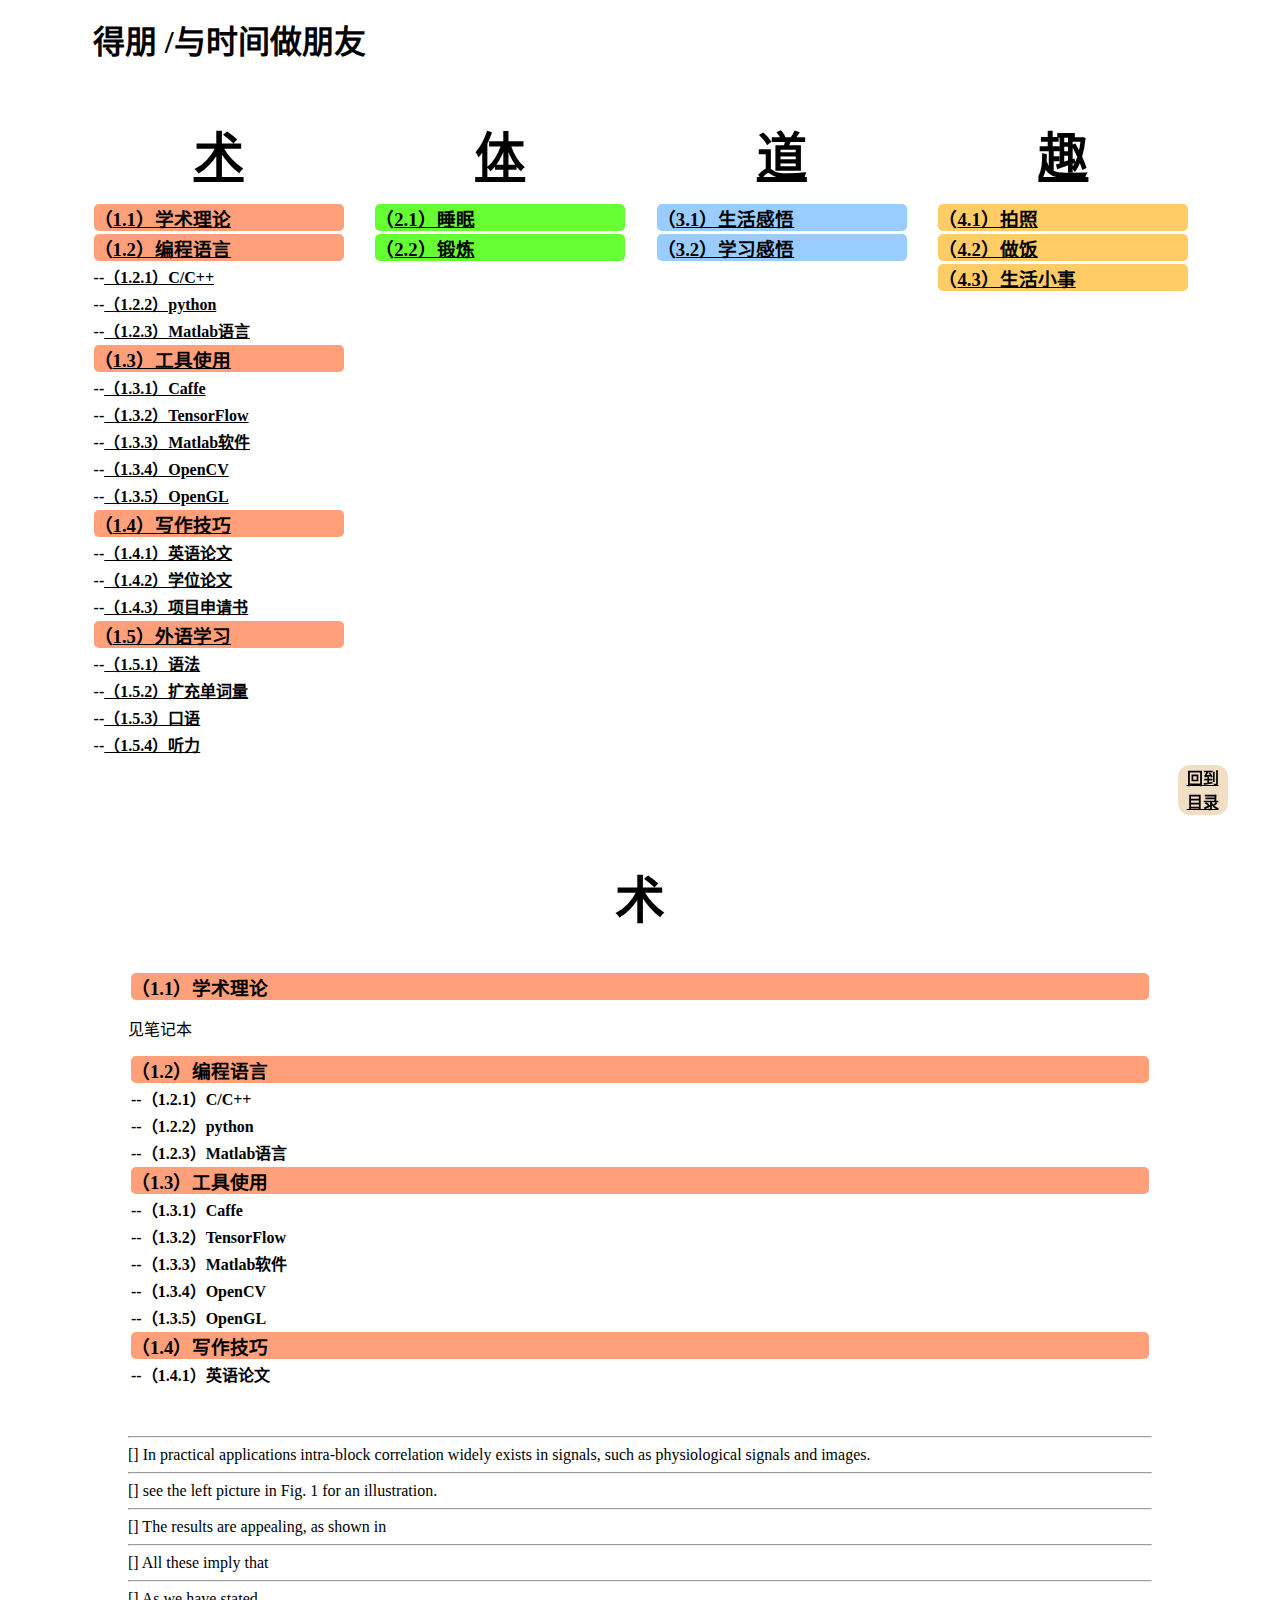
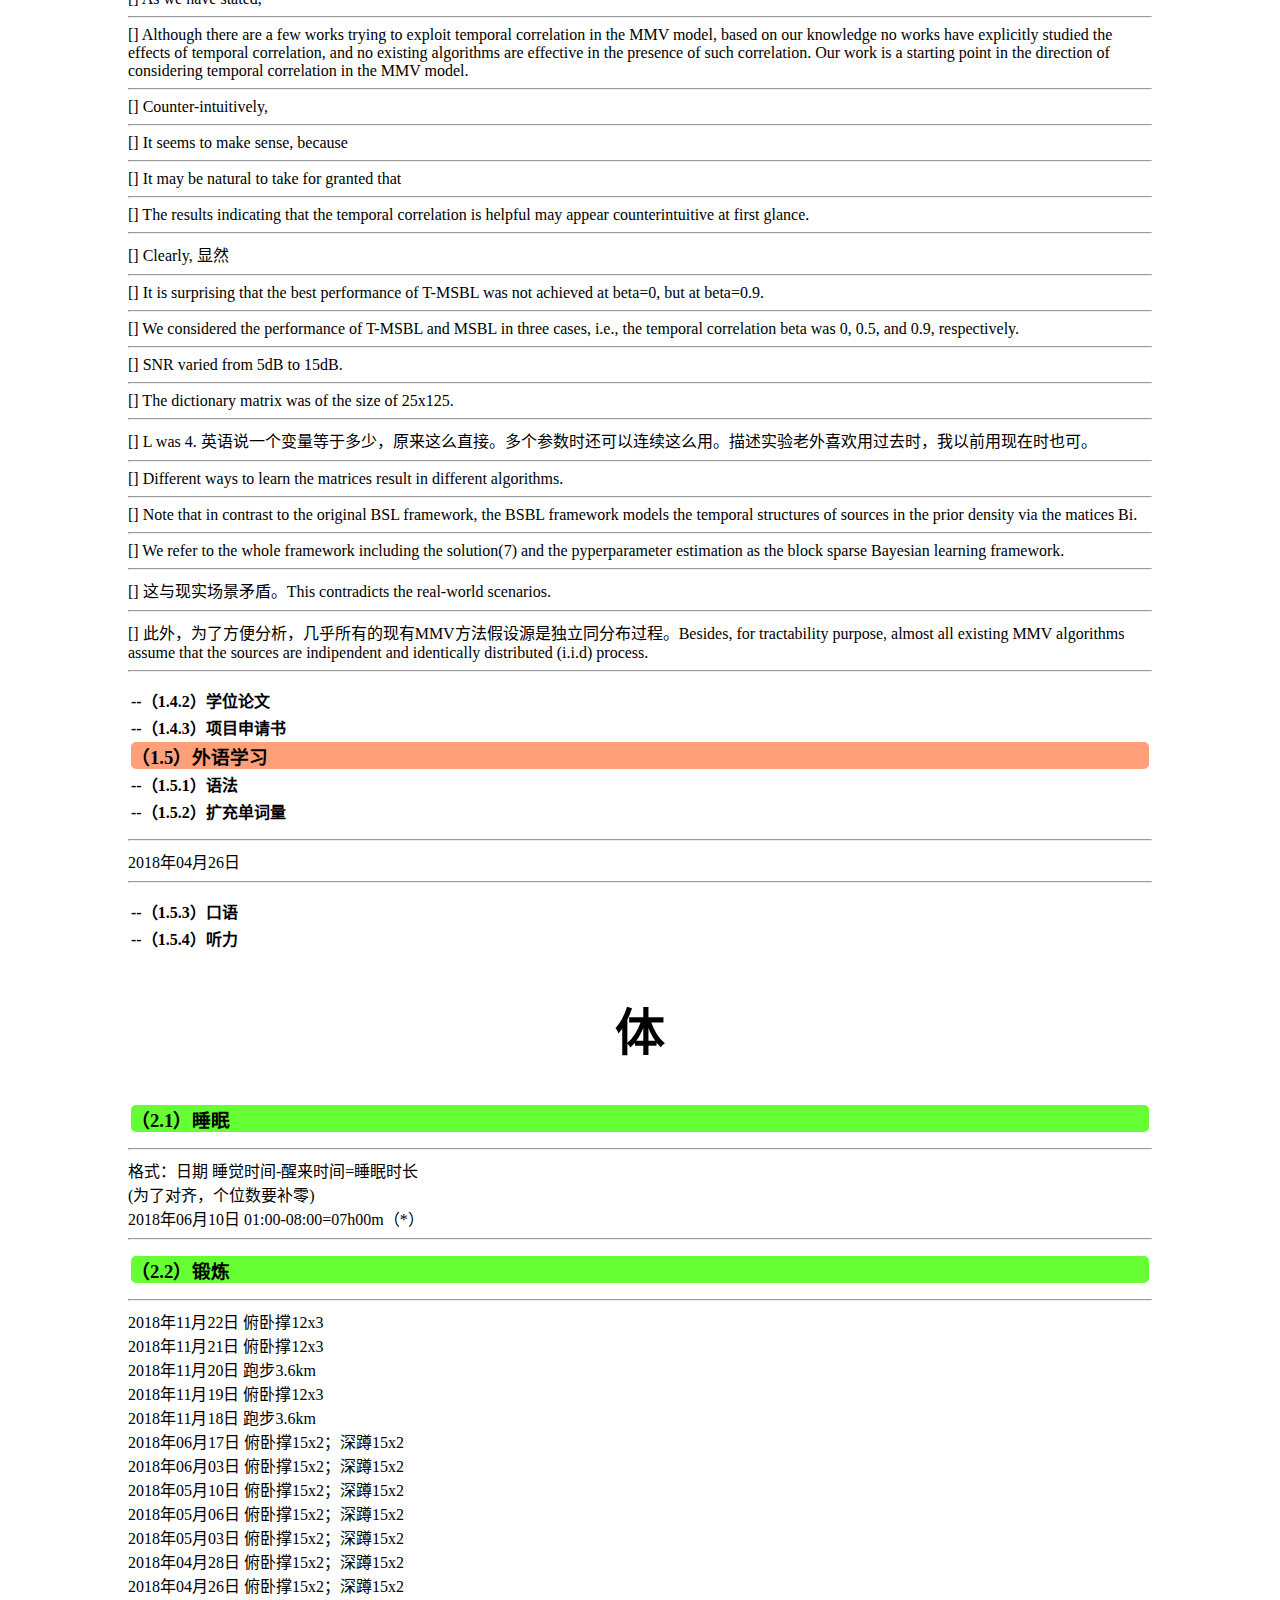
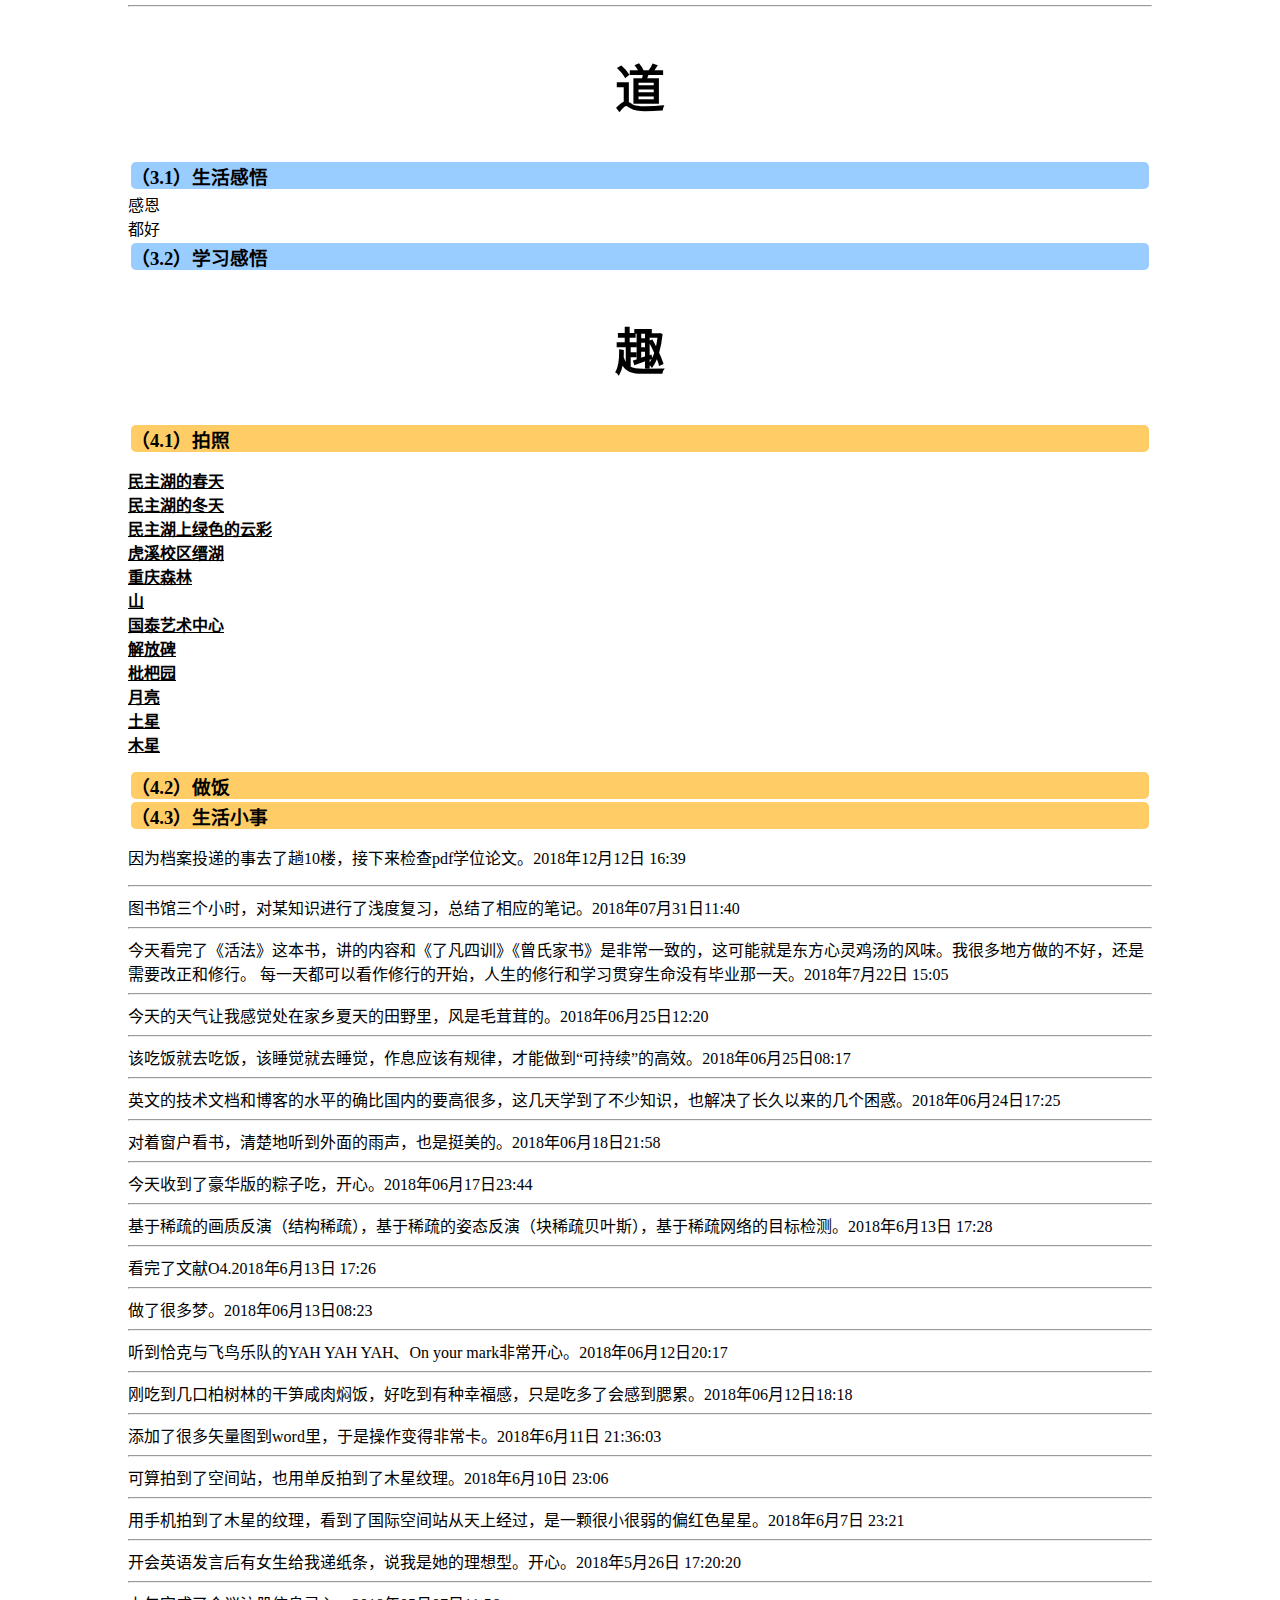
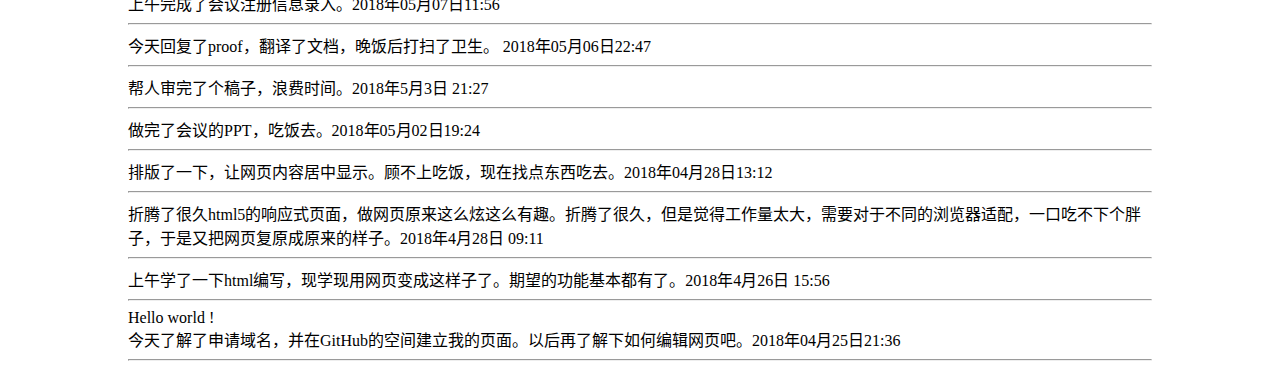
<file: index.html>
﻿<!DOCTYPE html>
<html lang="zh-cn">
<head>
<link rel="shortcut icon" href="/favicon.ico"/>
<title>得朋 www.depeng.de</title>

<style>
	a:link {
    font-weight:bolder;
    color:#000000;
    text-decoration:underline;
    }
    a:visited {
    color:#000000;
    text-decoration:none;
    }
    a:hover {
    color:#000000;
    text-decoration:none;
    }
    a:active {
    color:#000000;
    text-decoration:none;
    }

    .top{
    width:100%;
    height:70px;
    position:absolute;
    top:0;
    left:6%;
    margin:70;
    color:black;
    z-index: 1;
}

    .text{
    background:white;
    position:absolute;
    top:500;
    left:10%;
    width:80%;
    margin:0;
    color:black;
    z-index: 1;
}

.back{
    text-align:center;
    width:50px;
    height: 50px;
    background:rgba(204, 130, 19, 0.253);
    position:fixed;
    top:85%;
    left:92%;
    margin:5;
    color:rgb(0, 0, 0);
    z-index: 1;
    -moz-border-radius: 12px;
    -webkit-border-radius: 12px;
    border-radius: 12px;
}

.city1 {
float: left;
margin-left: 0%;
margin-right: 0%;
padding: 0%;
width: 20%;
height: 1px;
border: 1px solid #ffffff;
position: absolute;
top: 99px;
left:7%;
} 
.city2 {
float: left;
margin-left: 0%;
margin-right: 0%;
padding: 0%;
width: 20%;
height: 1px;
border: 1px solid #ffffff;
position: absolute;
top: 99px;
left:29%;
} 
.city3 {
float: left;
margin-left: 0%;
margin-right: 0%;
padding: 0%;
width: 20%;
height: 1px;
border: 1px solid #ffffff;
position: absolute;
top: 99px;
left:51%;
} 
.city4 {
float: left;
margin-left: 0%;
margin-right: 0%;
padding: 0%;
width: 20%;
height: 1px;
border: 1px solid #ffffff;
position: absolute;
top: 99px;
left:73%;
} 

</style>
</head>

<body>
<body bgcolor="#FFFFFF">
<div class="top">
    <h1 style="margin:16px"><a name="home">得朋 /与时间做朋友  </a></h1>
</div>
<!-- 下列部分为索引 -->
<!-- 下列部分为索引 -->
<!-- 下列部分为索引 -->

<div class="city1">
<h2 style="margin:16px;text-align:center;font-size:50px"><a href="#1">术<a></h2>
<h3 style="-moz-border-radius: 5px;-webkit-border-radius: 5px;border-radius: 5px;margin:3px;background-color:#FFA07A">（<a href="#11">1.1）学术理论<a></h3>         
<h3 style="-moz-border-radius: 5px;-webkit-border-radius: 5px;border-radius: 5px;margin:3px;background-color:#FFA07A">（<a href="#12">1.2）编程语言<a></h3>                             
<h4 style="margin:3px">--<a href="#121">（1.2.1）C/C++<a></h4>                  
<h4 style="margin:3px">--<a href="#122">（1.2.2）python<a></h4>
<h4 style="margin:3px">--<a href="#123">（1.2.3）Matlab语言<a></h4>
<h3 style="-moz-border-radius: 5px;-webkit-border-radius: 5px;border-radius: 5px;margin:3px;background-color:#FFA07A">（<a href="#13">1.3）工具使用<a></h3>
<h4 style="margin:3px">--<a href="#131">（1.3.1）Caffe<a></h4> 
<h4 style="margin:3px">--<a href="#132">（1.3.2）TensorFlow<a></h4> 
<h4 style="margin:3px">--<a href="#133">（1.3.3）Matlab软件<a></h4> 
<h4 style="margin:3px">--<a href="#134">（1.3.4）OpenCV<a></h4> 
<h4 style="margin:3px">--<a href="#135">（1.3.5）OpenGL<a></h4> 
<h3 style="-moz-border-radius: 5px;-webkit-border-radius: 5px;border-radius: 5px;margin:3px;background-color:#FFA07A">（<a href="#14">1.4）写作技巧<a></h3>
<h4 style="margin:3px">--<a href="#141">（1.4.1）英语论文<a></h4> 
<h4 style="margin:3px">--<a href="#142">（1.4.2）学位论文<a></h4> 
<h4 style="margin:3px">--<a href="#143">（1.4.3）项目申请书<a></h4> 
<h3 style="-moz-border-radius: 5px;-webkit-border-radius: 5px;border-radius: 5px;margin:3px;background-color:#FFA07A">（<a href="#15">1.5）外语学习<a></h3>
<h4 style="margin:3px">--<a href="#151">（1.5.1）语法<a></h4> 
<h4 style="margin:3px">--<a href="#152">（1.5.2）扩充单词量<a></h4> 
<h4 style="margin:3px">--<a href="#153">（1.5.3）口语<a></h4> 
<h4 style="margin:3px">--<a href="#154">（1.5.4）听力<a></h4> 
</div>

<div class="city2">
<h2 style="margin:16px;text-align:center;font-size:50px"><a href="#2">体<a></h2>
<h3 style="-moz-border-radius: 5px;-webkit-border-radius: 5px;border-radius: 5px;margin:3px;background-color:#66FF33">（<a href="#21">2.1）睡眠<a></h3>  
<h3 style="-moz-border-radius: 5px;-webkit-border-radius: 5px;border-radius: 5px;margin:3px;background-color:#66FF33">（<a href="#22">2.2）锻炼<a></h3>  
</div>

<div class="city3">
<h2 style="margin:16px;text-align:center;font-size:50px"><a href="#3">道<a></h2>
<h3 style="-moz-border-radius: 5px;-webkit-border-radius: 5px;border-radius: 5px;margin:3px;background-color:#99CCFF">（<a href="#31">3.1）生活感悟<a></h3>  
<h3 style="-moz-border-radius: 5px;-webkit-border-radius: 5px;border-radius: 5px;margin:3px;background-color:#99CCFF">（<a href="#32">3.2）学习感悟<a></h3>  
</div>

<div class="city4">
<h2 style="margin:16px;text-align:center;font-size:50px"><a href="#4">趣<a></h2>
<h3 style="-moz-border-radius: 5px;-webkit-border-radius: 5px;border-radius: 5px;margin:3px;background-color:#FFCC66">（<a href="#41">4.1）拍照<a></h3>  
<h3 style="-moz-border-radius: 5px;-webkit-border-radius: 5px;border-radius: 5px;margin:3px;background-color:#FFCC66">（<a href="#42">4.2）做饭<a></h3> 
<h3 style="-moz-border-radius: 5px;-webkit-border-radius: 5px;border-radius: 5px;margin:3px;background-color:#FFCC66">（<a href="#43">4.3）生活小事<a></h3> 
</div>

<br /><br /><br /><br /><br /><br /><br /><br /><br /><br /><br /><br /><br /><br /><br />
<br /><br /><br /><br /><br /><br /><br /><br /><br /><br /><br /><br /><br /><br /><br />
<br /><br /><br /><br /><br /><br /><br /><br /><br /><br /><br /><br /><br /><br /><br />
 
<!-- 下列部分为正文**************************************************************************************** -->
<!-- 下列部分为正文**************************************************************************************** -->
<!-- 下列部分为正文**************************************************************************************** -->
<div class="text">
<p><!--1-->
<h2 style="text-align:center;font-size:50px"><a name="1">术<a></h2>
<h3 style="-moz-border-radius: 5px;-webkit-border-radius: 5px;border-radius: 5px;margin:3px;background-color:#FFA07A"><a name="11">（1.1）学术理论<a></h3>
<p>
见笔记本
<p/>         
<h3 style="-moz-border-radius: 5px;-webkit-border-radius: 5px;border-radius: 5px;margin:3px;background-color:#FFA07A"><a name="12">（1.2）编程语言<a></h3>                             
<h4 style="margin:3px">--<a name="121">（1.2.1）C/C++<a></h4>                    
<h4 style="margin:3px">--<a name="122">（1.2.2）python<a></h4> 
<h4 style="margin:3px">--<a name="123">（1.2.3）Matlab语言<a></h4> 
<h3 style="-moz-border-radius: 5px;-webkit-border-radius: 5px;border-radius: 5px;margin:3px;background-color:#FFA07A"><a name="13">（1.3）工具使用<a></h3>
<h4 style="margin:3px">--<a name="131">（1.3.1）Caffe<a></h4> 
<h4 style="margin:3px">--<a name="132">（1.3.2）TensorFlow<a></h4> 
<h4 style="margin:3px">--<a name="133">（1.3.3）Matlab软件<a></h4> 
<h4 style="margin:3px">--<a name="134">（1.3.4）OpenCV<a></h4> 
<h4 style="margin:3px">--<a name="135">（1.3.5）OpenGL<a></h4> 
<h3 style="-moz-border-radius: 5px;-webkit-border-radius: 5px;border-radius: 5px;margin:3px;background-color:#FFA07A"><a name="14">（1.4）写作技巧<a></h3>
<h4 style="margin:3px">--<a name="141">（1.4.1）英语论文<a></h4> 
<p>
<br/><hr/>[] In practical applications intra-block correlation widely exists in signals, such as physiological signals and images. 
<br/><hr/>[] see the left picture in Fig. 1 for an illustration.
<br/><hr/>[] The results are appealing, as shown in 
<br/><hr/>[] All these imply that 
<br/><hr/>[] As we have stated,
<br/><hr/>[] Although there are a few works trying to exploit temporal correlation in the MMV model,
 based on our knowledge no works have explicitly studied the effects of temporal correlation, and no existing algorithms are effective in the presence of such
 correlation. Our work is a starting point in the direction of considering temporal correlation in the MMV model.
<br/><hr/>[] Counter-intuitively,
<br/><hr/>[] It seems to make sense, because
<br/><hr/>[] It may be natural to take for granted that <br/><hr />
[] The results indicating that the temporal correlation is helpful may appear counterintuitive at first glance.<br/><hr />
[] Clearly, 显然<br/><hr />
[] It is surprising that the best performance of T-MSBL was not achieved at beta=0, but at beta=0.9.<br/><hr />
[] We considered the performance of T-MSBL and MSBL in three cases, i.e., the temporal correlation beta was 0, 0.5, and 0.9, respectively. <br/><hr />
[] SNR varied from 5dB to 15dB.<br/><hr />
[] The dictionary matrix was of the size of 25x125.<br/><hr />
[] L was 4. 英语说一个变量等于多少，原来这么直接。多个参数时还可以连续这么用。描述实验老外喜欢用过去时，我以前用现在时也可。<br/><hr />
[] Different ways to learn the matrices result in different algorithms.<br/><hr />
[] Note that in contrast to the original BSL framework, the BSBL framework models the temporal structures of sources in the prior density via the matices Bi.<br/><hr />
[] We refer to the whole framework including the solution(7) and the pyperparameter estimation as the block sparse Bayesian learning framework.<br/><hr />
[] 这与现实场景矛盾。This contradicts the real-world scenarios.<br/>
<hr />
[] 此外，为了方便分析，几乎所有的现有MMV方法假设源是独立同分布过程。Besides, for tractability purpose, almost all existing MMV algorithms assume that the sources are indipendent and identically distributed (i.i.d) process.<br/>
<hr />
</p> 
<h4 style="margin:3px">--<a name="142">（1.4.2）学位论文<a></h4> 
<h4 style="margin:3px">--<a name="143">（1.4.3）项目申请书<a></h4> 
<h3 style="-moz-border-radius: 5px;-webkit-border-radius: 5px;border-radius: 5px;margin:3px;background-color:#FFA07A"><a name="15">（1.5）外语学习<a></h3>
<h4 style="margin:3px">--<a name="151">（1.5.1）语法<a></h4> 
<h4 style="margin:3px">--<a name="152">（1.5.2）扩充单词量<a></h4> 
<p>
<hr />

2018年04月26日 <br/>
<hr />
</p> 
<h4 style="margin:3px">--<a name="153">（1.5.3）口语<a></h4> 
<h4 style="margin:3px">--<a name="154">（1.5.4）听力<a></h4>
<h2 style="text-align:center;font-size:50px"><a name="2">体<a></h2>
<h3 style="-moz-border-radius: 5px;-webkit-border-radius: 5px;border-radius: 5px;margin:3px;background-color:#66FF33"><a name="21">（2.1）睡眠<a></h3>
<p>
<hr />
格式：日期 睡觉时间-醒来时间=睡眠时长<br/>
(为了对齐，个位数要补零)<br/>
2018年06月10日 01:00-08:00=07h00m（*）<br/>
<hr />
</p>  
<h3 style="-moz-border-radius: 5px;-webkit-border-radius: 5px;border-radius: 5px;margin:3px;background-color:#66FF33"><a name="22">（2.2）锻炼<a></h3> 
<p>
<hr />
2018年11月22日 俯卧撑12x3<br/>
2018年11月21日 俯卧撑12x3<br/>	
2018年11月20日 跑步3.6km<br/>	
2018年11月19日 俯卧撑12x3<br/>	
2018年11月18日 跑步3.6km<br/>	
2018年06月17日 俯卧撑15x2；深蹲15x2<br/>
2018年06月03日 俯卧撑15x2；深蹲15x2<br/>
2018年05月10日 俯卧撑15x2；深蹲15x2<br/>
2018年05月06日 俯卧撑15x2；深蹲15x2<br/>
2018年05月03日 俯卧撑15x2；深蹲15x2<br/>
2018年04月28日 俯卧撑15x2；深蹲15x2<br/>
2018年04月26日 俯卧撑15x2；深蹲15x2<br/>
<hr />
</p>  
<h2 style="text-align:center;font-size:50px"><a name="3">道<a></h2>
<h3 style="-moz-border-radius: 5px;-webkit-border-radius: 5px;border-radius: 5px;margin:3px;background-color:#99CCFF"><a name="31">（3.1）生活感悟<a></h3>
 感恩<br/>
 都好<br/>

<h3 style="-moz-border-radius: 5px;-webkit-border-radius: 5px;border-radius: 5px;margin:3px;background-color:#99CCFF"><a name="32">（3.2）学习感悟<a></h3> 
 
<h2 style="text-align:center;font-size:50px"><a name="4">趣<a></h2>
<h3 style="-moz-border-radius: 5px;-webkit-border-radius: 5px;border-radius: 5px;margin:3px;background-color:#FFCC66"><a name="41">（4.1）拍照<a></h3>
<p>
<a href="./41/mzh1.html" target="_blank">民主湖的春天</a><br/>
<a href="./41/mzh2.html" target="_blank">民主湖的冬天</a><br/>
<a href="./41/mzh3.html" target="_blank">民主湖上绿色的云彩</a><br/>
<a href="./41/jh.html" target="_blank">虎溪校区缙湖</a><br/>
<a href="./41/cqsl.html" target="_blank">重庆森林</a><br/>
<a href="./41/cj.html" target="_blank">山</a><br/>
<a href="./41/gt.html" target="_blank">国泰艺术中心</a><br/>
<a href="./41/jfb.html" target="_blank">解放碑</a><br/>
<a href="./41/ppy.html" target="_blank">枇杷园</a><br/>
<a href="./41/yl.html" target="_blank">月亮</a><br/>
<a href="./41/tx.html" target="_blank">土星</a><br/>
<a href="./41/mx.html" target="_blank">木星</a><br/>
<p>  
<h3 style="-moz-border-radius: 5px;-webkit-border-radius: 5px;border-radius: 5px;margin:3px;background-color:#FFCC66"><a name="42">（4.2）做饭<a></h3> 
<h3 style="-moz-border-radius: 5px;-webkit-border-radius: 5px;border-radius: 5px;margin:3px;background-color:#FFCC66"><a name="43">（4.3）生活小事<a></h3> 
<p>
因为档案投递的事去了趟10楼，接下来检查pdf学位论文。2018年12月12日 16:39<br/><hr/>
图书馆三个小时，对某知识进行了浅度复习，总结了相应的笔记。2018年07月31日11:40<br/><hr/>
今天看完了《活法》这本书，讲的内容和《了凡四训》《曾氏家书》是非常一致的，这可能就是东方心灵鸡汤的风味。我很多地方做的不好，还是需要改正和修行。
每一天都可以看作修行的开始，人生的修行和学习贯穿生命没有毕业那一天。2018年7月22日 15:05<br/><hr/>
今天的天气让我感觉处在家乡夏天的田野里，风是毛茸茸的。2018年06月25日12:20<br/><hr/>
该吃饭就去吃饭，该睡觉就去睡觉，作息应该有规律，才能做到“可持续”的高效。2018年06月25日08:17<br/><hr/>
英文的技术文档和博客的水平的确比国内的要高很多，这几天学到了不少知识，也解决了长久以来的几个困惑。2018年06月24日17:25<br/><hr/>
对着窗户看书，清楚地听到外面的雨声，也是挺美的。2018年06月18日21:58<br/><hr/>
今天收到了豪华版的粽子吃，开心。2018年06月17日23:44<br/><hr/>
基于稀疏的画质反演（结构稀疏），基于稀疏的姿态反演（块稀疏贝叶斯），基于稀疏网络的目标检测。2018年6月13日 17:28<br/><hr/>
看完了文献O4.2018年6月13日 17:26<br/><hr/>
做了很多梦。2018年06月13日08:23<br/><hr/>
听到恰克与飞鸟乐队的YAH YAH YAH、On your mark非常开心。2018年06月12日20:17<br/><hr/>
刚吃到几口柏树林的干笋咸肉焖饭，好吃到有种幸福感，只是吃多了会感到腮累。2018年06月12日18:18<br/><hr/>
添加了很多矢量图到word里，于是操作变得非常卡。2018年6月11日 21:36:03<br/><hr/>
可算拍到了空间站，也用单反拍到了木星纹理。2018年6月10日 23:06<br/><hr/>
用手机拍到了木星的纹理，看到了国际空间站从天上经过，是一颗很小很弱的偏红色星星。2018年6月7日 23:21<br/><hr />
开会英语发言后有女生给我递纸条，说我是她的理想型。开心。2018年5月26日 17:20:20<br/><hr/>
上午完成了会议注册信息录入。2018年05月07日11:56<br/>    
<hr />
今天回复了proof，翻译了文档，晚饭后打扫了卫生。 2018年05月06日22:47<br/>
<hr />
帮人审完了个稿子，浪费时间。2018年5月3日 21:27<br/>
<hr />
做完了会议的PPT，吃饭去。2018年05月02日19:24<br/>
<hr />
排版了一下，让网页内容居中显示。顾不上吃饭，现在找点东西吃去。2018年04月28日13:12<br/>
<hr />
折腾了很久html5的响应式页面，做网页原来这么炫这么有趣。折腾了很久，但是觉得工作量太大，需要对于不同的浏览器适配，一口吃不下个胖子，于是又把网页复原成原来的样子。2018年4月28日 09:11<br/>
<hr />
上午学了一下html编写，现学现用网页变成这样子了。期望的功能基本都有了。2018年4月26日 15:56<br/>
<hr />
Hello world !<br/>
今天了解了申请域名，并在GitHub的空间建立我的页面。以后再了解下如何编辑网页吧。2018年04月25日21:36<br/>
<hr />
</p>





</p><!--1-->
</div>


<div class="back">
    <a href="#home">回到<br/>目录<a>
</div>

<script type="text/javascript" src="//js.users.51.la/19467913.js"></script>
</body>
</html>
</file>
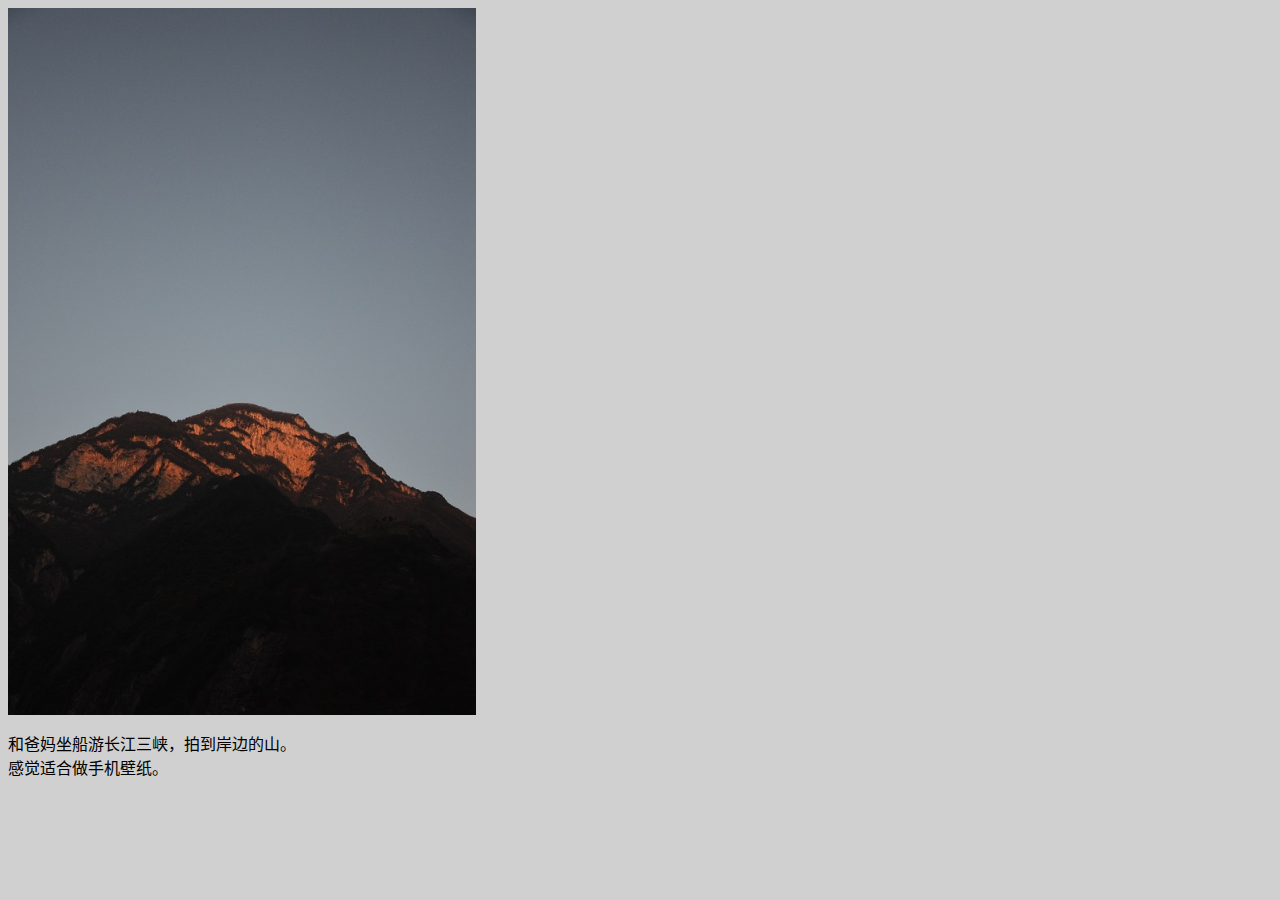
<file: 41/cj.html>
<!DOCTYPE html5>
<html lang="zh-cn">
<head>
<link rel="shortcut icon" href="/favicon.ico"/>
<title>得朋 www.depeng.de</title>
</head>

<body bgcolor="#d0d0d0">
<img src="cj.jpg" height="80%"/><br/>
<p>
和爸妈坐船游长江三峡，拍到岸边的山。<br/>
感觉适合做手机壁纸。<br/>
</p>
</body>
</html>
</file>
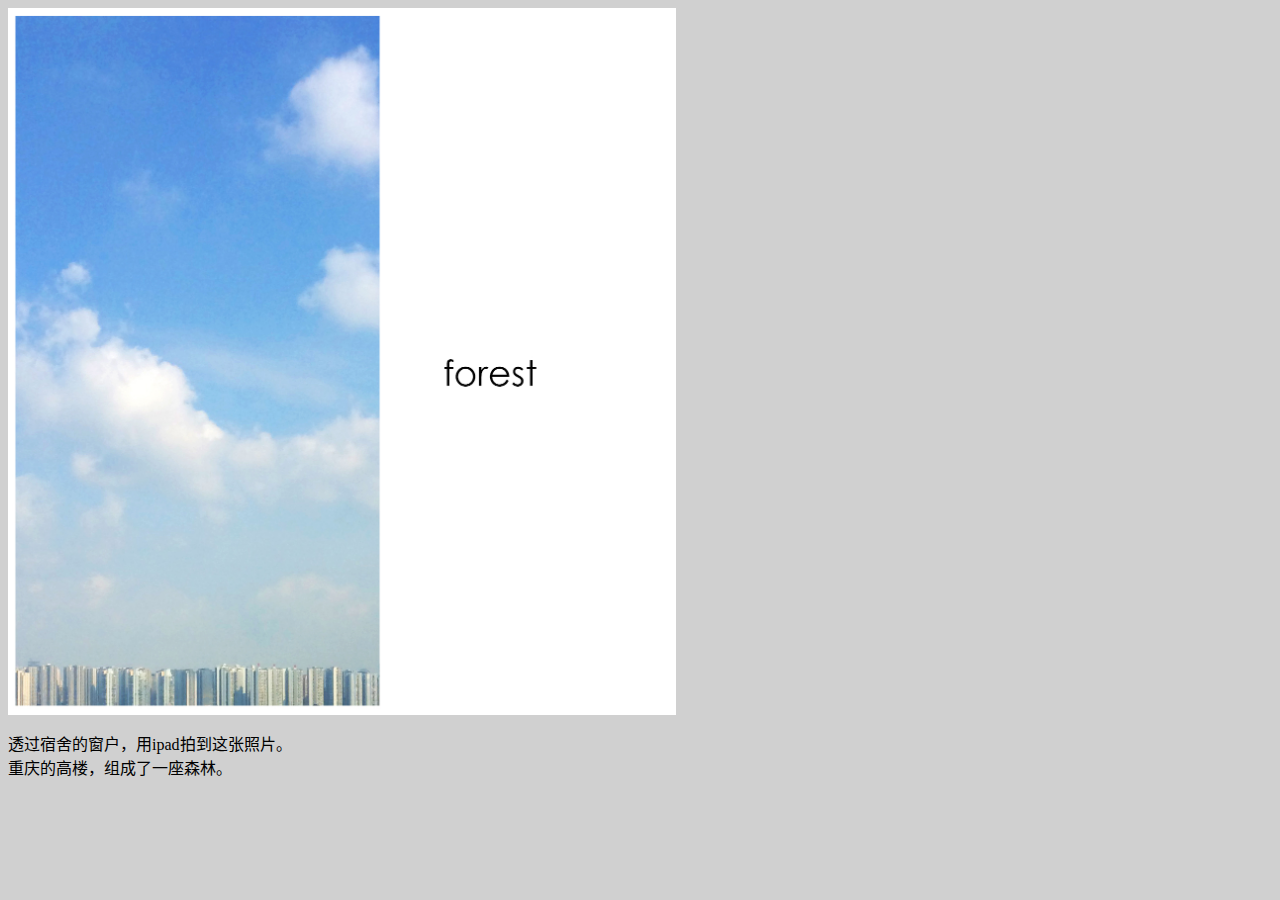
<file: 41/cqsl.html>
<!DOCTYPE html5>
<html lang="zh-cn">
<head>
<link rel="shortcut icon" href="/favicon.ico"/>
<title>得朋 www.depeng.de</title>
</head>

<body bgcolor="#d0d0d0">
<img src="cqsl.jpg" height="80%"/><br/>
<p>
透过宿舍的窗户，用ipad拍到这张照片。<br/>
重庆的高楼，组成了一座森林。<br/>
</p>
</body>
</html>
</file>
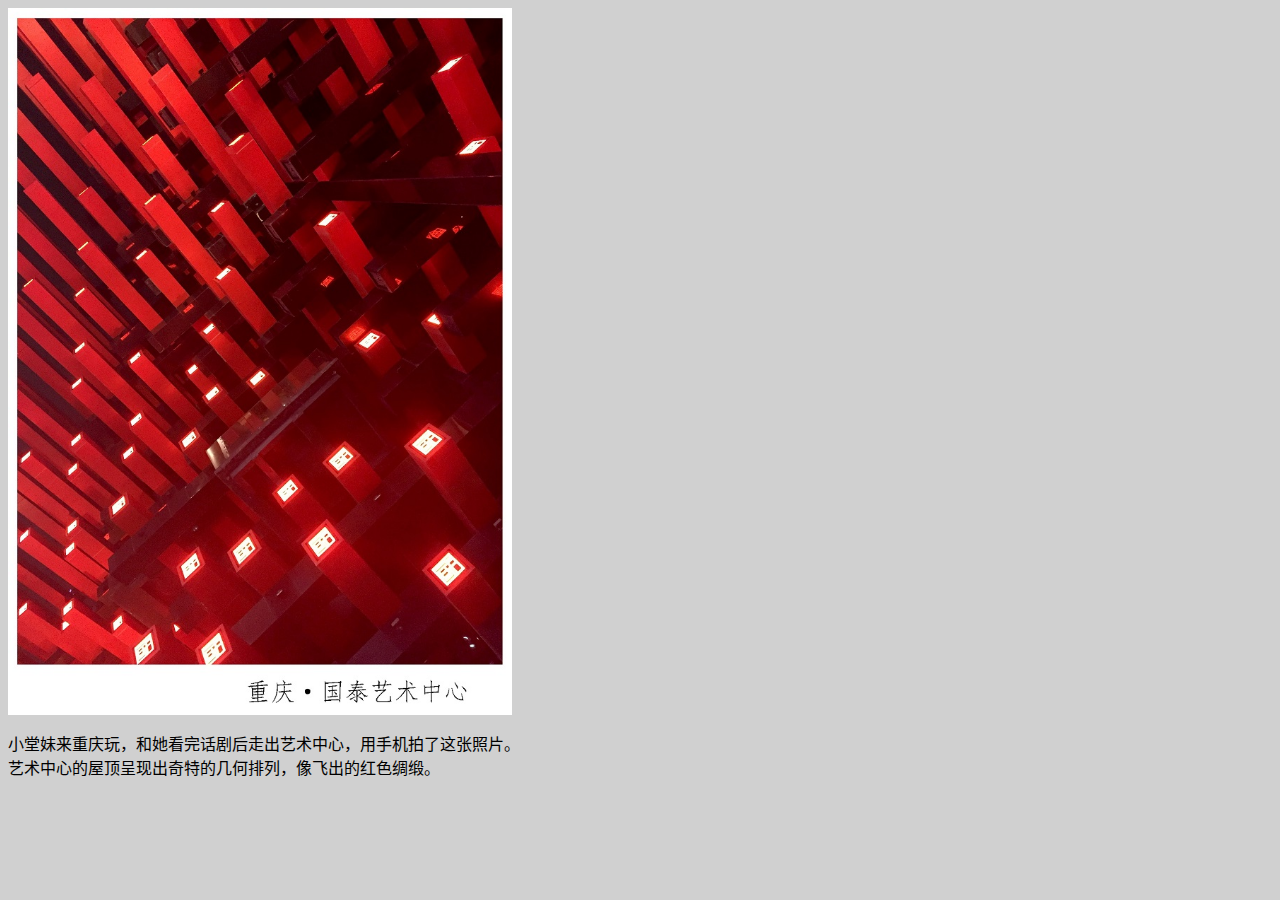
<file: 41/gt.html>
<!DOCTYPE html5>
<html lang="zh-cn">
<head>
<link rel="shortcut icon" href="/favicon.ico"/>
<title>得朋 www.depeng.de</title>
</head>

<body bgcolor="#d0d0d0">
<img src="gt.jpg" height="80%"/><br/>
<p>
小堂妹来重庆玩，和她看完话剧后走出艺术中心，用手机拍了这张照片。<br/>
艺术中心的屋顶呈现出奇特的几何排列，像飞出的红色绸缎。<br/>
</p>
</body>
</html>
</file>
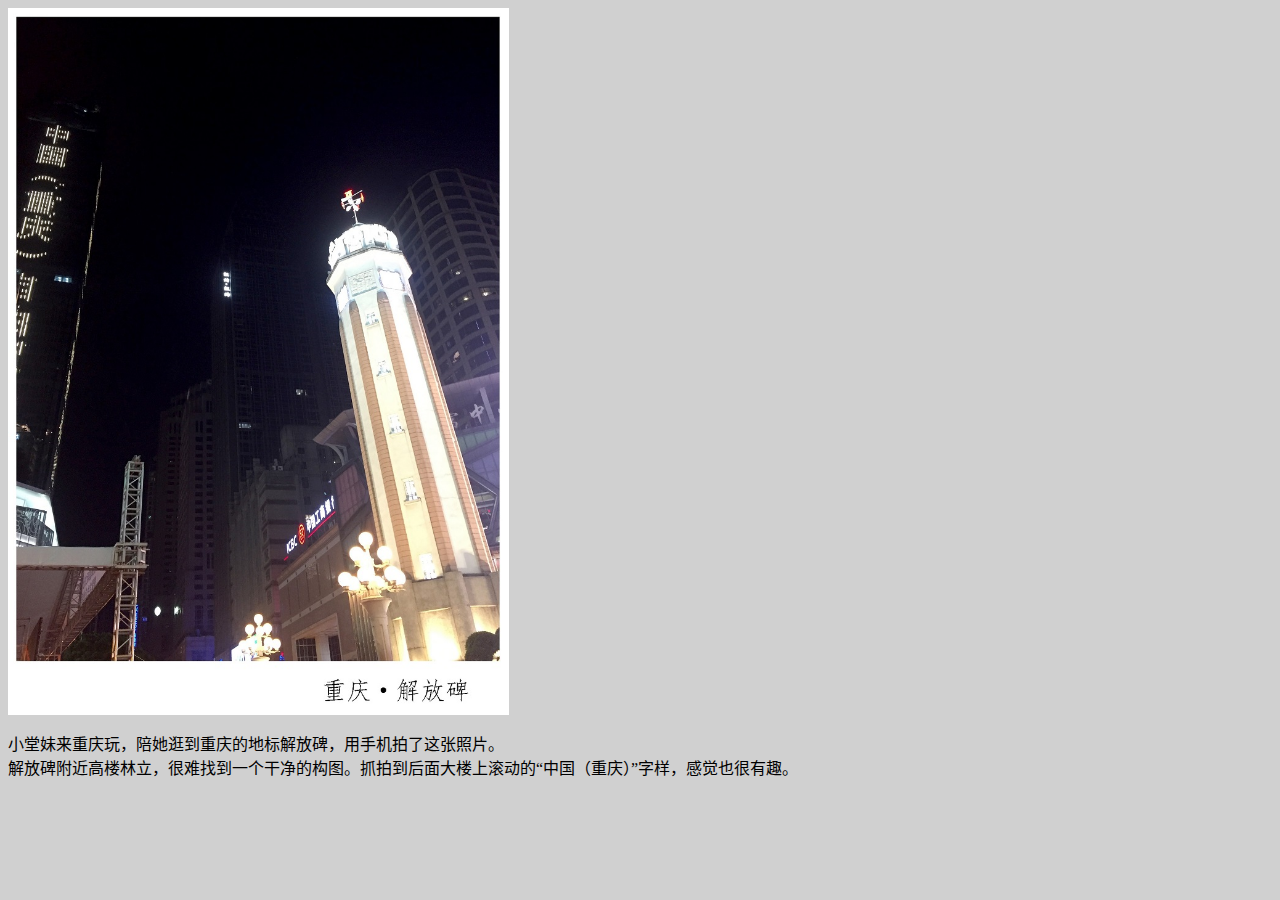
<file: 41/jfb.html>
<!DOCTYPE html5>
<html lang="zh-cn">
<head>
<link rel="shortcut icon" href="/favicon.ico"/>
<title>得朋 www.depeng.de</title>
</head>

<body bgcolor="#d0d0d0">
<img src="jfb.jpg" height="80%"/><br/>
<p>
小堂妹来重庆玩，陪她逛到重庆的地标解放碑，用手机拍了这张照片。<br/>
解放碑附近高楼林立，很难找到一个干净的构图。抓拍到后面大楼上滚动的“中国（重庆）”字样，感觉也很有趣。<br/>
</p>
</body>
</html>
</file>
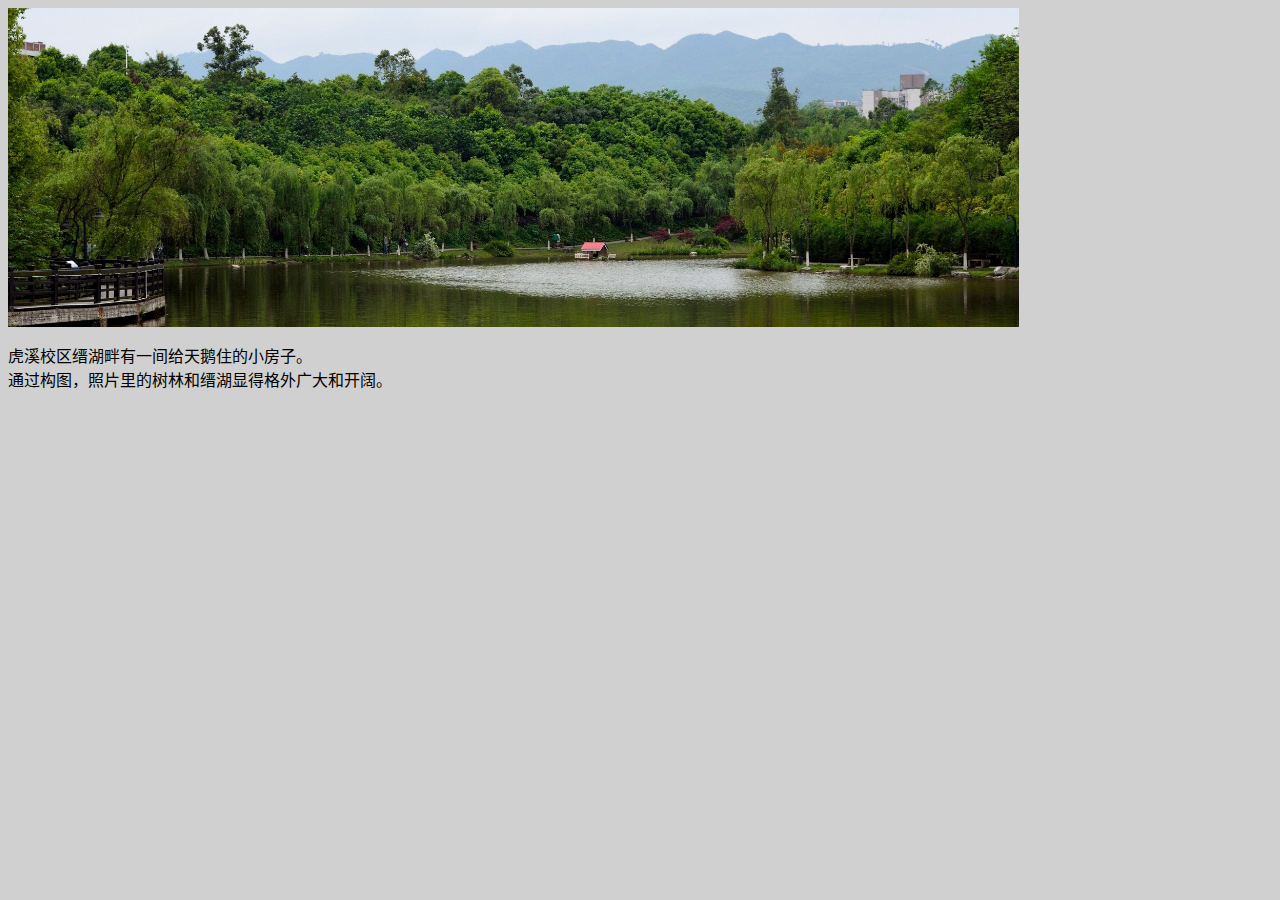
<file: 41/jh.html>
<!DOCTYPE html5>
<html lang="zh-cn">
<head>
<link rel="shortcut icon" href="/favicon.ico"/>
<title>得朋 www.depeng.de</title>
</head>

<body bgcolor="#d0d0d0">
<img src="jh.jpg" width="80%"/><br/>
<p>
虎溪校区缙湖畔有一间给天鹅住的小房子。<br/>
通过构图，照片里的树林和缙湖显得格外广大和开阔。<br/>
</p>
</body>
</html>
</file>
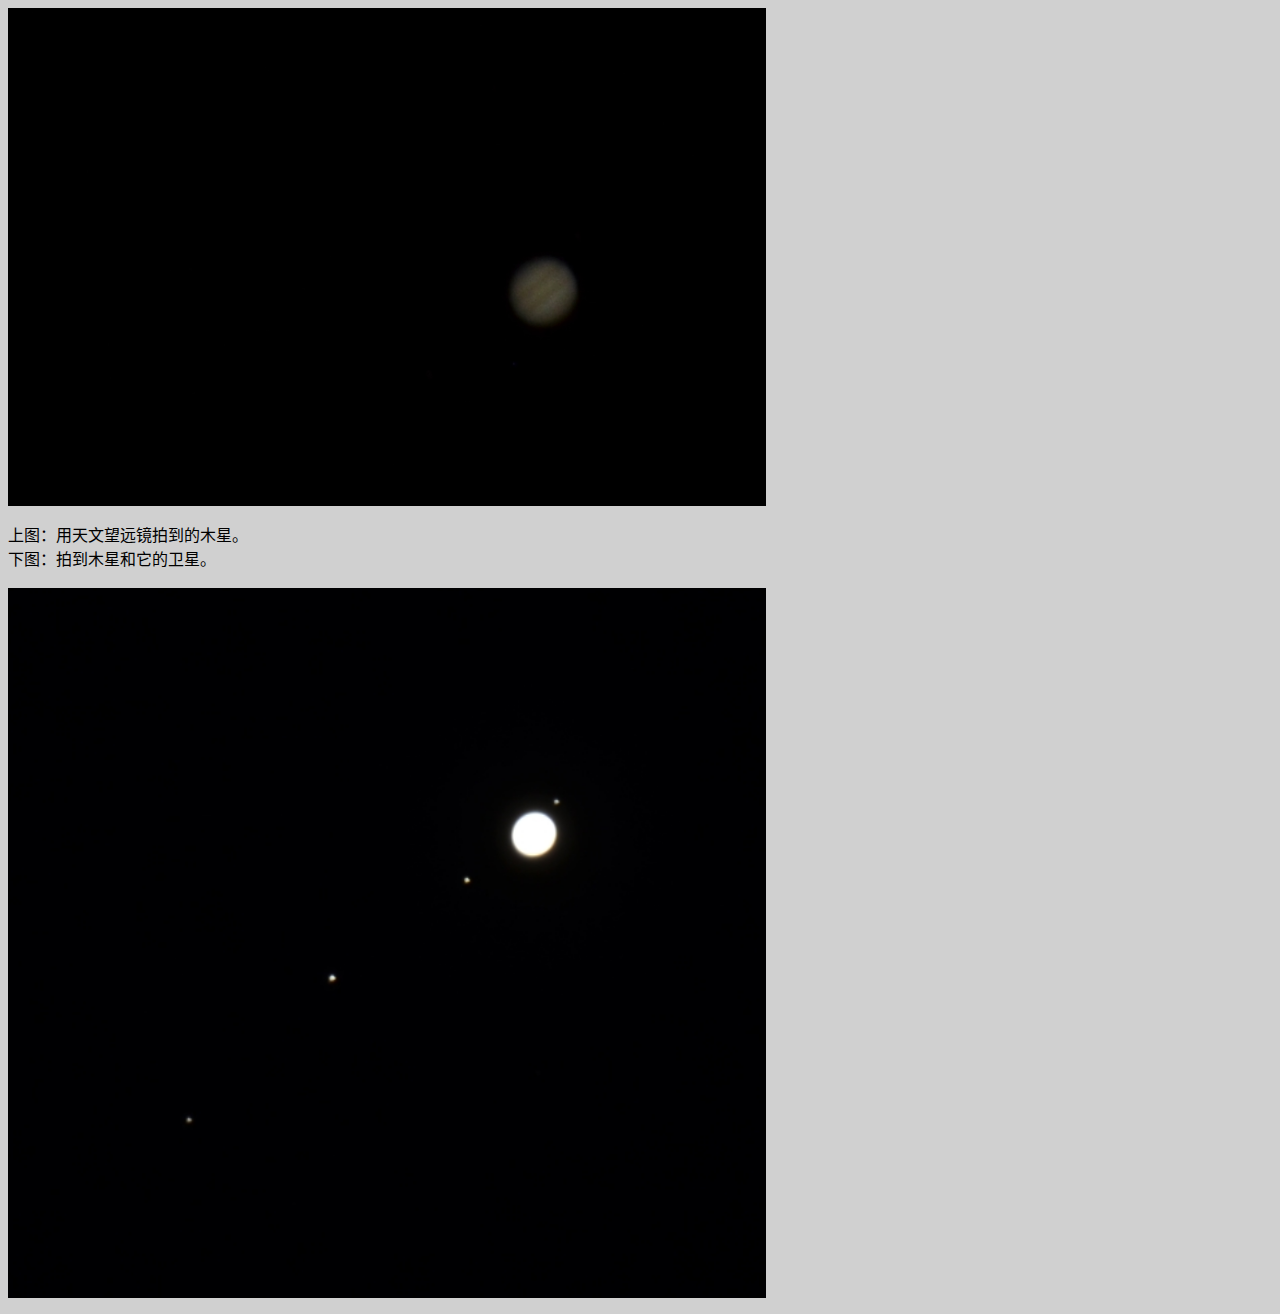
<file: 41/mx.html>
<!DOCTYPE html5>
<html lang="zh-cn">
<head>
<link rel="shortcut icon" href="/favicon.ico"/>
<title>得朋 www.depeng.de</title>
</head>

<body bgcolor="#d0d0d0">
<img src="mx1.jpg" width="60%"/><br/>
<p>
上图：用天文望远镜拍到的木星。<br/>
下图：拍到木星和它的卫星。<br/>
<br/>
<img src="mx2.jpg" width="60%"/><br/>
</p>
</body>
</html>
</file>
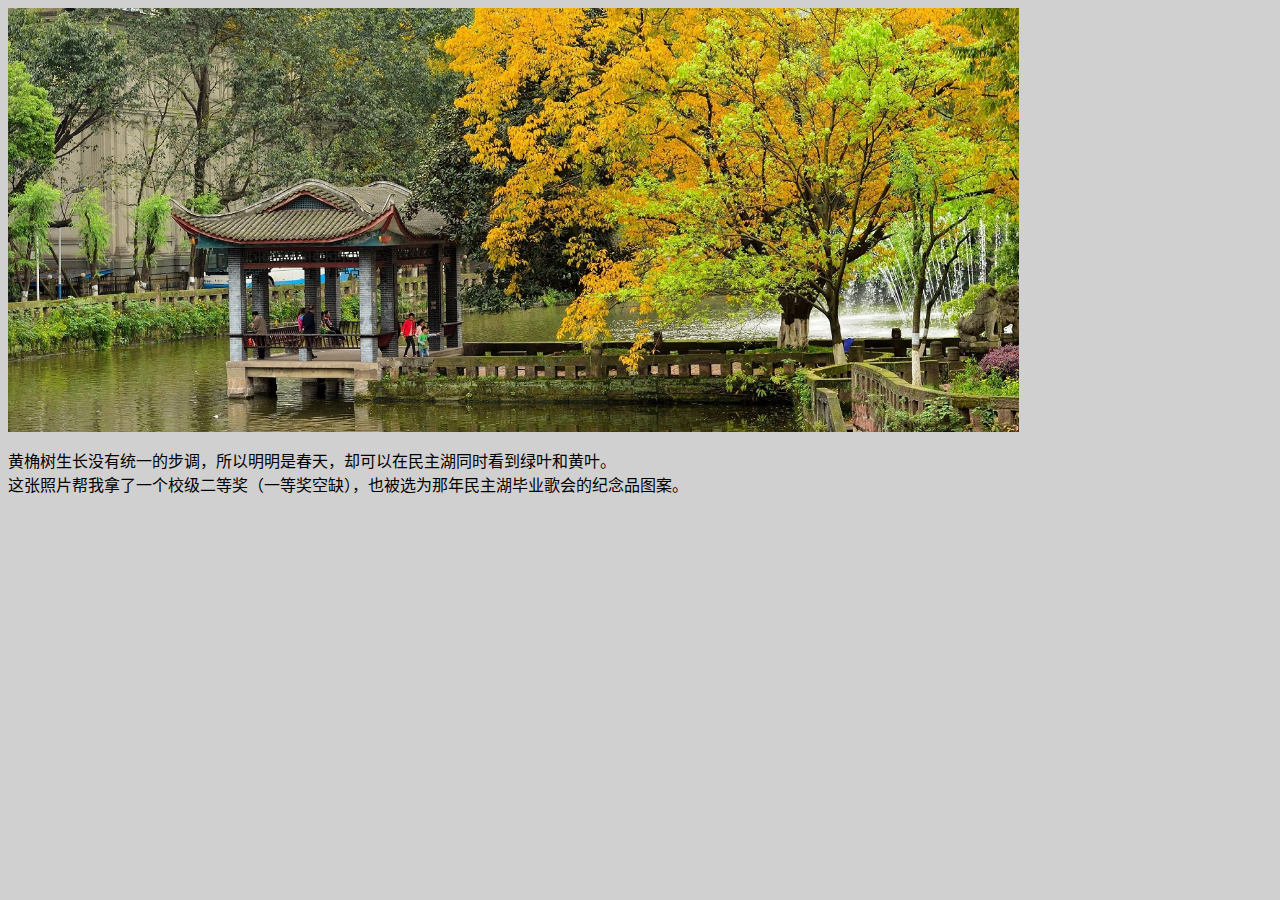
<file: 41/mzh1.html>
<!DOCTYPE html5>
<html lang="zh-cn">
<head>
<link rel="shortcut icon" href="/favicon.ico"/>
<title>得朋 www.depeng.de</title>
</head>

<body bgcolor="#d0d0d0">
<img src="mzh1.jpg" width="80%"/><br/>
<p>
黄桷树生长没有统一的步调，所以明明是春天，却可以在民主湖同时看到绿叶和黄叶。<br/>
这张照片帮我拿了一个校级二等奖（一等奖空缺），也被选为那年民主湖毕业歌会的纪念品图案。<br/>
</p>
</body>
</html>
</file>
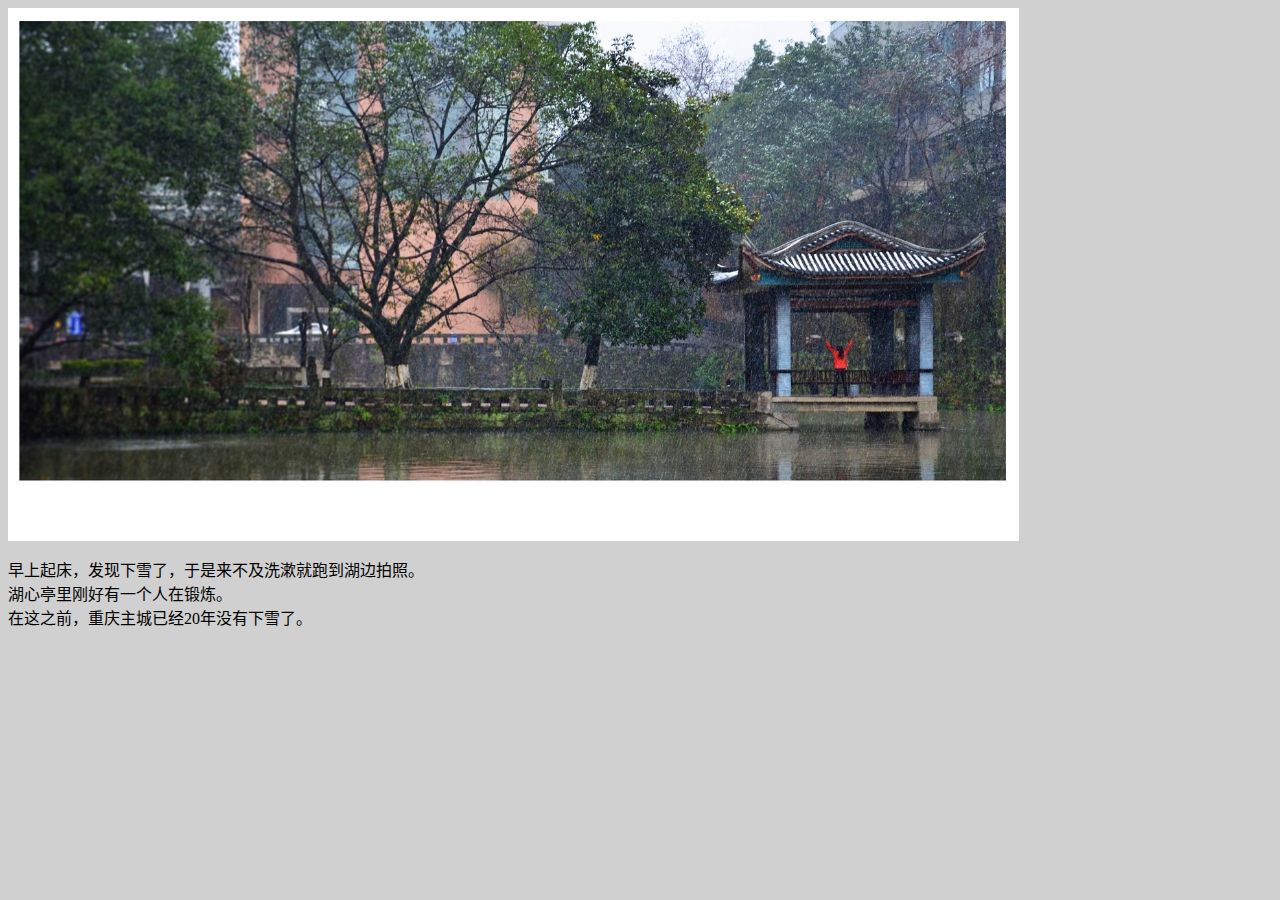
<file: 41/mzh2.html>
<!DOCTYPE html5>
<html lang="zh-cn">
<head>
<link rel="shortcut icon" href="/favicon.ico"/>
<title>得朋 www.depeng.de</title>
</head>

<body bgcolor="#d0d0d0">
<img src="mzh2.jpg" width="80%"/><br/>
<p>
早上起床，发现下雪了，于是来不及洗漱就跑到湖边拍照。<br/>
湖心亭里刚好有一个人在锻炼。<br/>
在这之前，重庆主城已经20年没有下雪了。<br/>
</p>
</body>
</html>
</file>
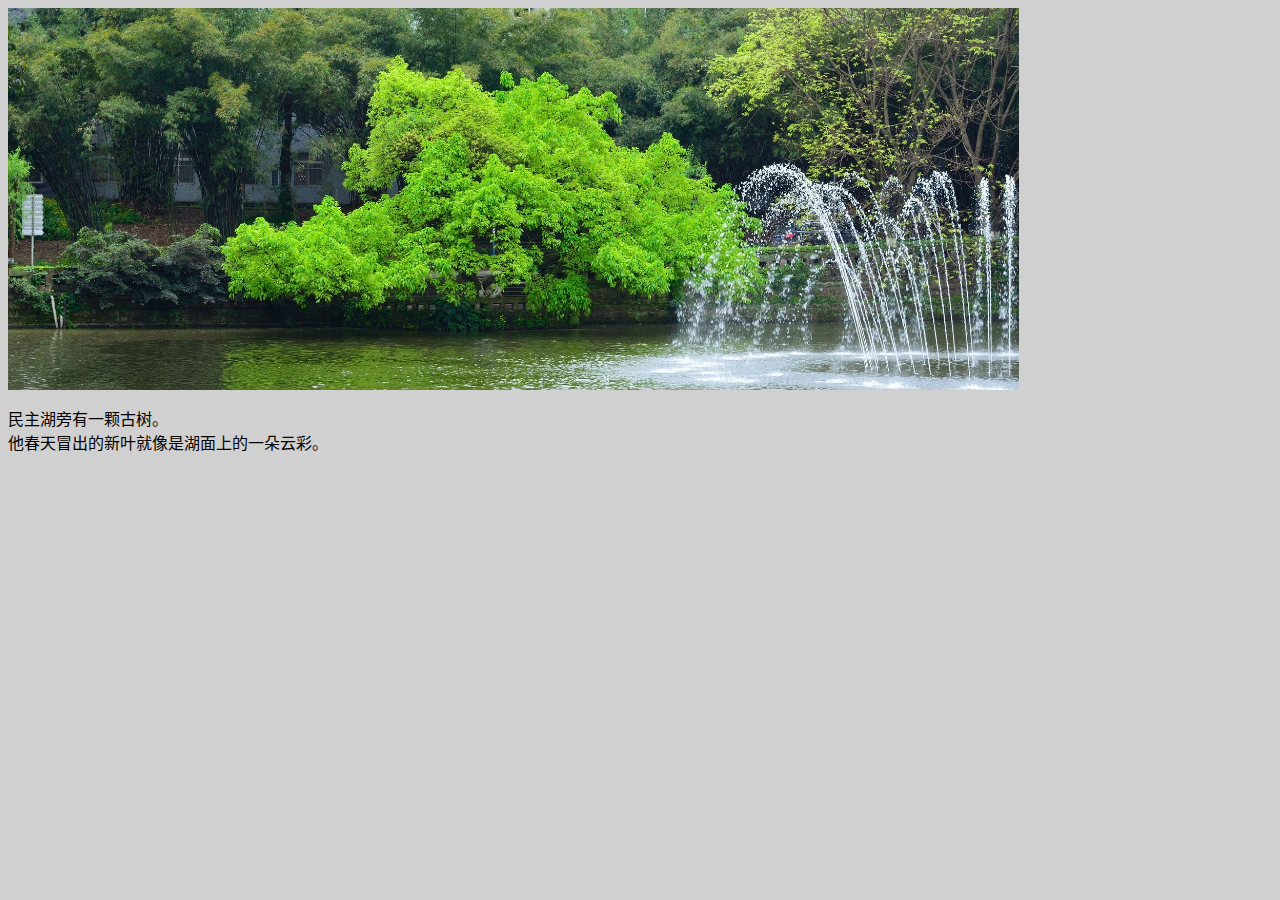
<file: 41/mzh3.html>
<!DOCTYPE html5>
<html lang="zh-cn">
<head>
<link rel="shortcut icon" href="/favicon.ico"/>
<title>得朋 www.depeng.de</title>
</head>

<body bgcolor="#d0d0d0">
<img src="mzh3.jpg" width="80%"/><br/>
<p>
民主湖旁有一颗古树。<br/>
他春天冒出的新叶就像是湖面上的一朵云彩。<br/>
</p>
</body>
</html>
</file>
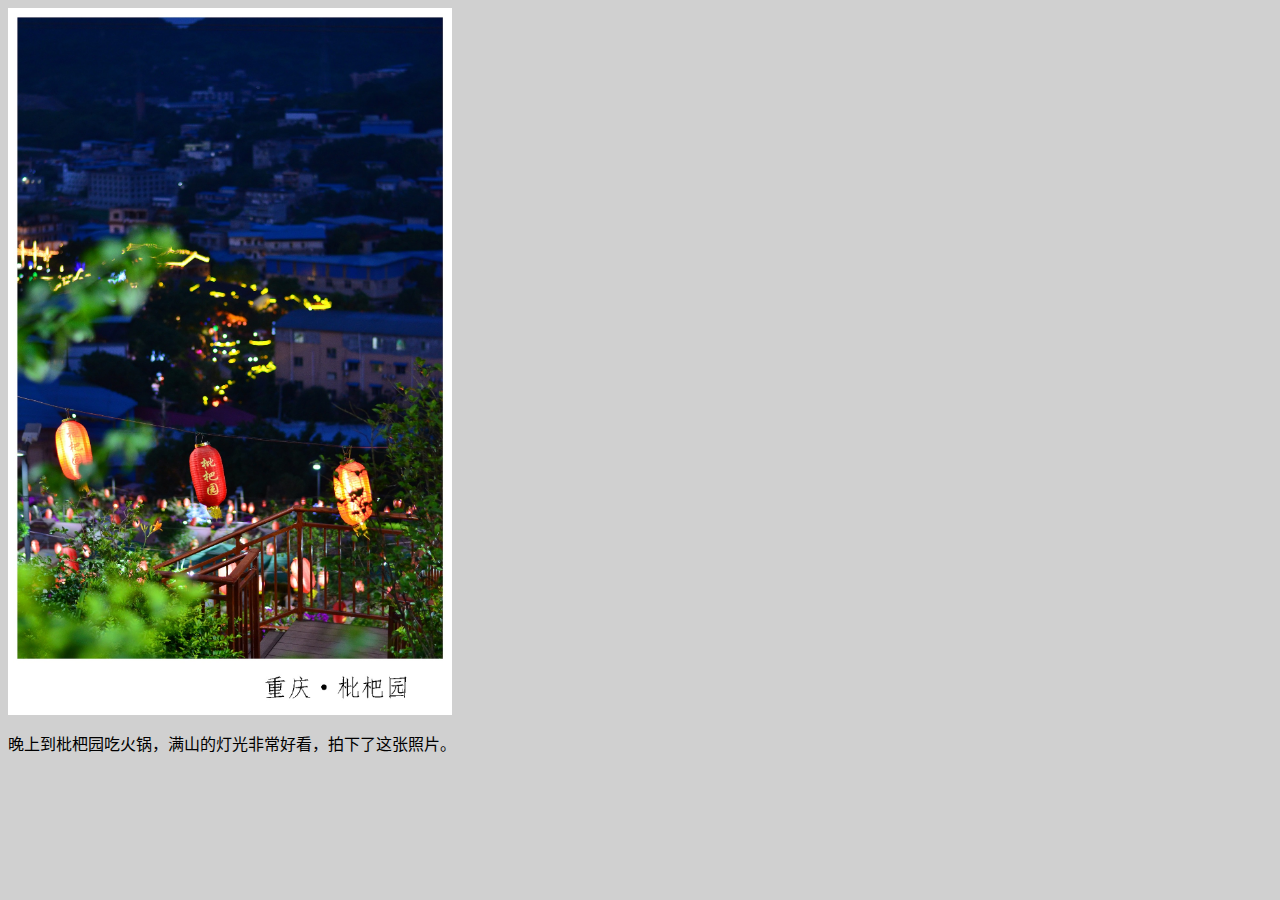
<file: 41/ppy.html>
<!DOCTYPE html5>
<html lang="zh-cn">
<head>
<link rel="shortcut icon" href="/favicon.ico"/>
<title>得朋 www.depeng.de</title>
</head>

<body bgcolor="#d0d0d0">
<img src="ppy.jpg" height="80%"/><br/>
<p>
晚上到枇杷园吃火锅，满山的灯光非常好看，拍下了这张照片。<br/>
</p>
</body>
</html>
</file>
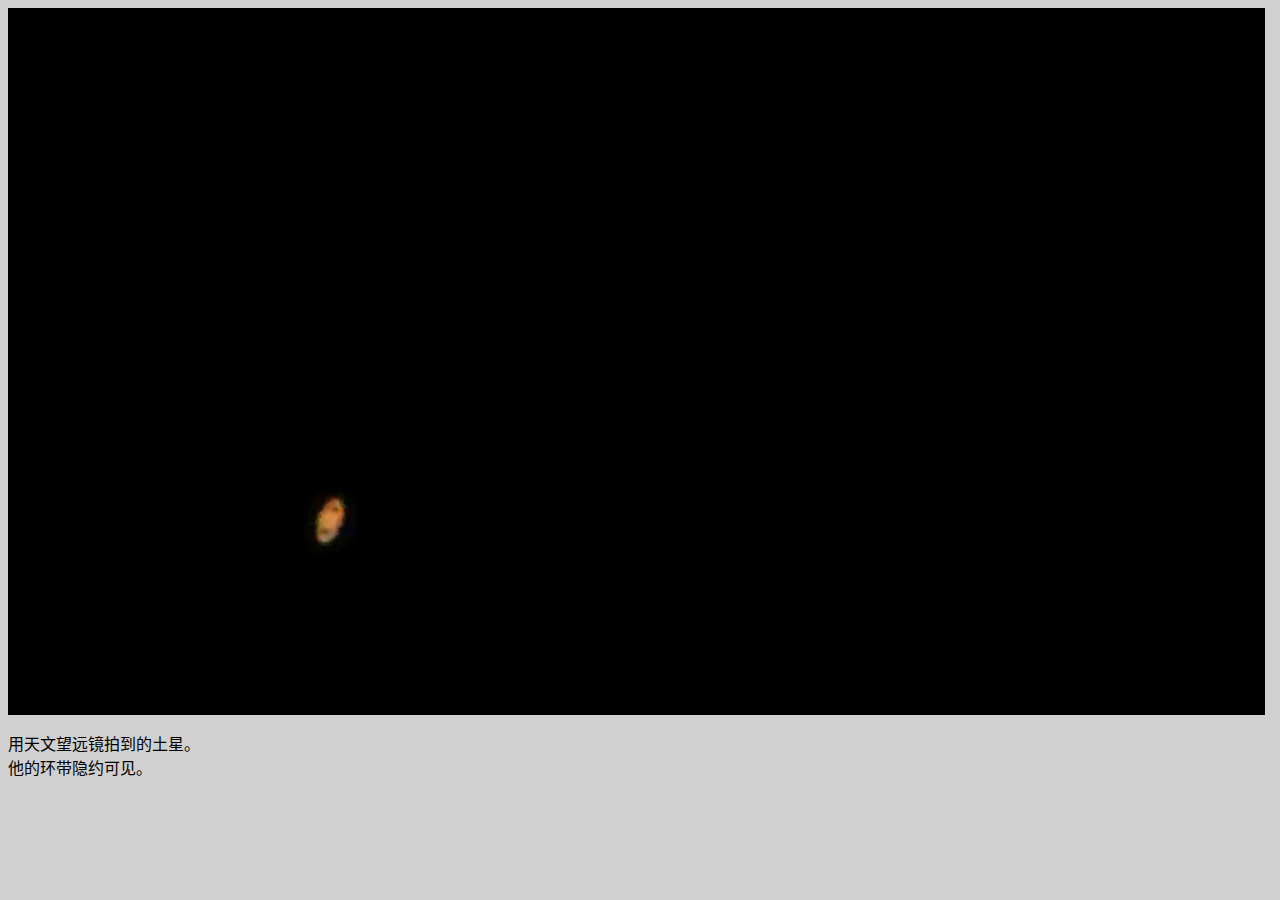
<file: 41/tx.html>
<!DOCTYPE html5>
<html lang="zh-cn">
<head>
<link rel="shortcut icon" href="/favicon.ico"/>
<title>得朋 www.depeng.de</title>
</head>

<body bgcolor="#d0d0d0">
<img src="tx.jpg" height="80%"/><br/>
<p>
用天文望远镜拍到的土星。<br/>
他的环带隐约可见。<br/>
</p>
</body>
</html>
</file>
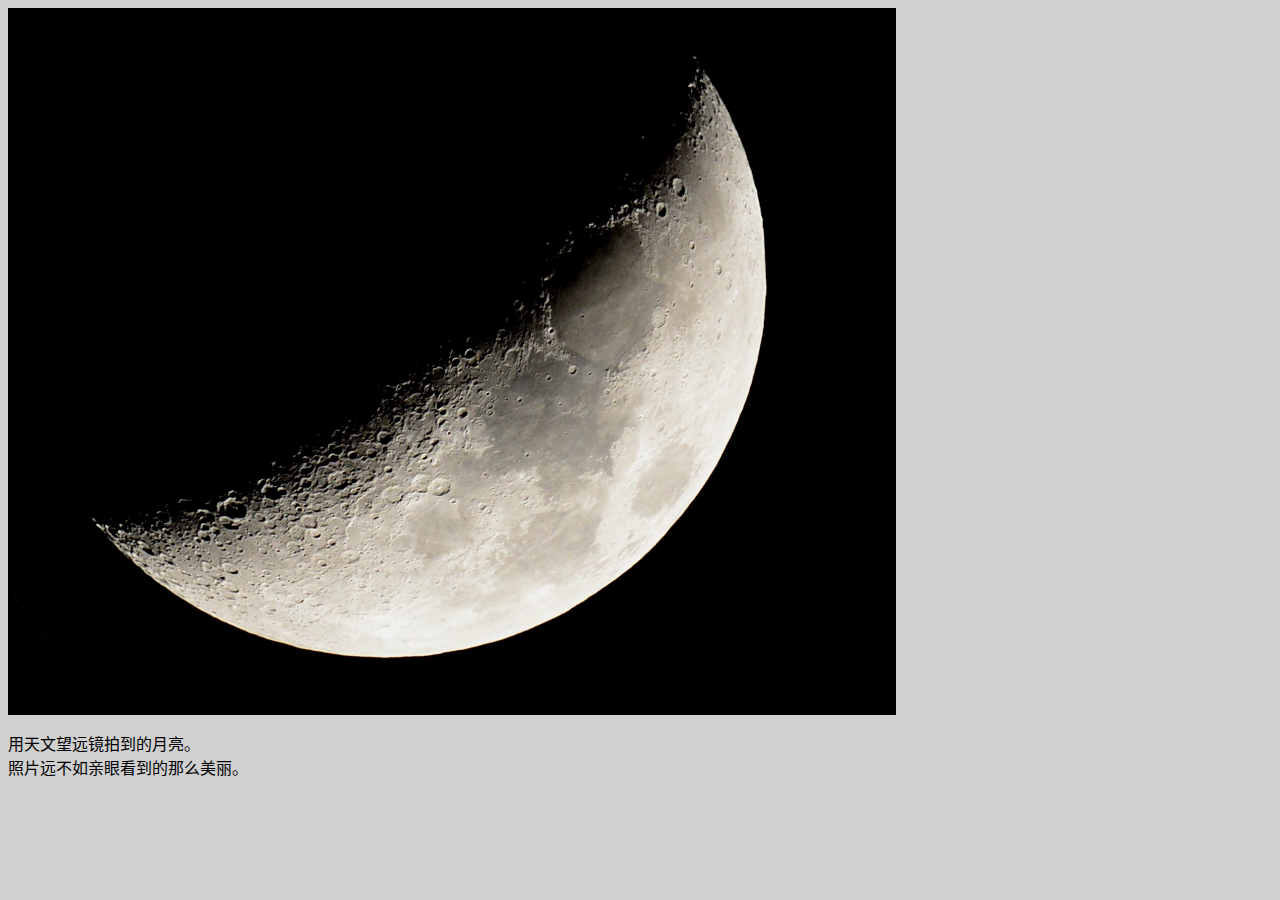
<file: 41/yl.html>
<!DOCTYPE html5>
<html lang="zh-cn">
<head>
<link rel="shortcut icon" href="/favicon.ico"/>
<title>得朋 www.depeng.de</title>
</head>

<body bgcolor="#d0d0d0">
<img src="yl1.jpg" height="80%"/><br/>
<p>
用天文望远镜拍到的月亮。<br/>
照片远不如亲眼看到的那么美丽。<br/>
</p>
</body>
</html>
</file>
